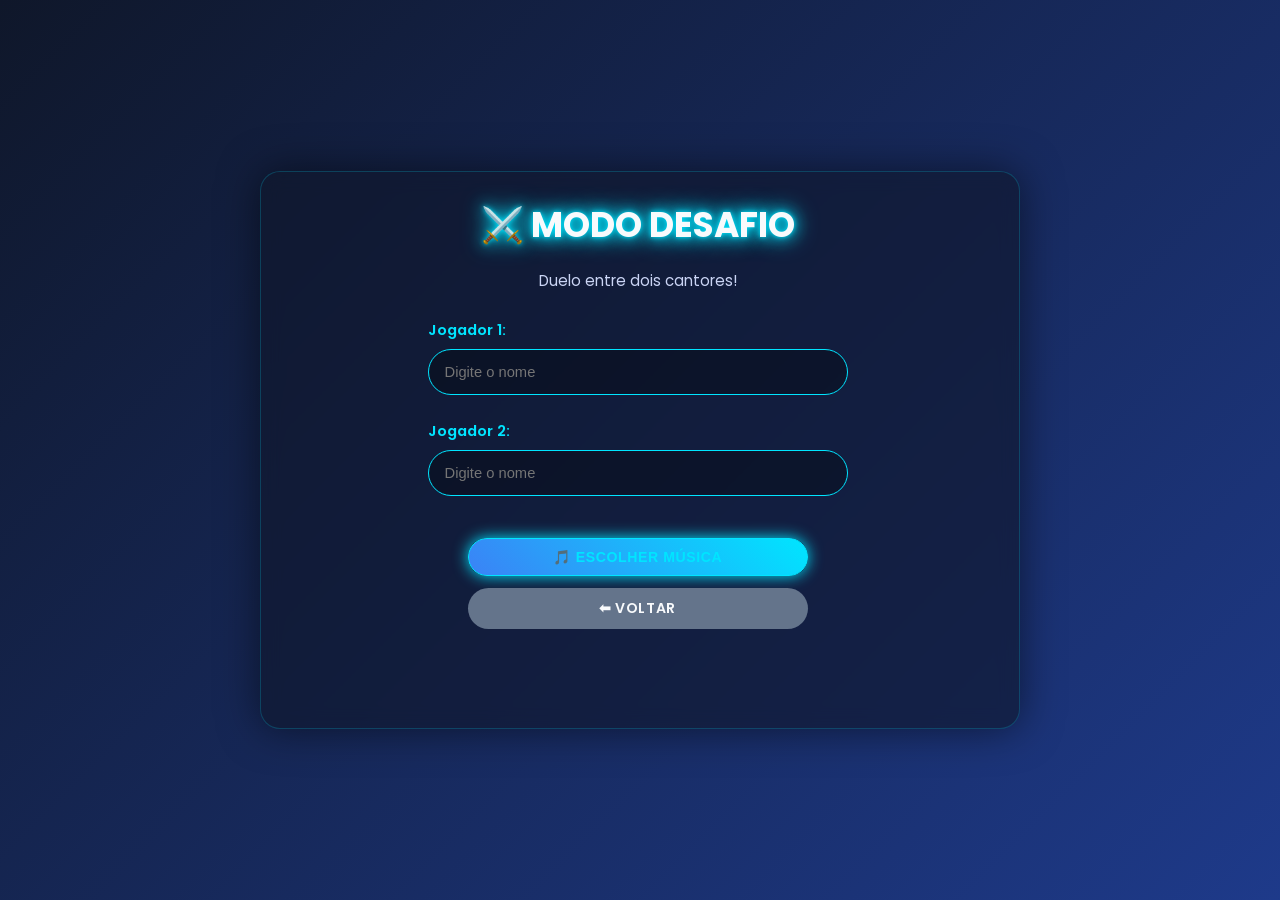
<file: desafio.html>
<!DOCTYPE html>
<html lang="pt-br">
<head>
    <meta charset="UTF-8">
    <title>Modo Desafio</title>

    <!-- Fonte Google -->
    <link href="https://fonts.googleapis.com/css2?family=Poppins:wght@300;600;700&display=swap" rel="stylesheet">

    <link rel="stylesheet" href="css/style.css">
</head>

<body class="page-desafio">

<div class="container">

    <h1>⚔️ MODO DESAFIO</h1>

    <p>Duelo entre dois cantores!</p>

    <!-- JOGADOR 1 -->
    <div class="campo">
        <label>Jogador 1:</label>
        <input type="text" id="jogador1" placeholder="Digite o nome">
    </div>

    <!-- JOGADOR 2 -->
    <div class="campo">
        <label>Jogador 2:</label>
        <input type="text" id="jogador2" placeholder="Digite o nome">
    </div>

    <!-- BOTÕES -->
    <div class="botoes">
        <button class="btn confirm" onclick="irParaMusica()">🎵 Escolher música</button>
        <a href="menu.html" class="btn" style="background: #64748b;">⬅ Voltar</a>
    </div>

</div>

<script src="js/script.js?v=5"></script>

</body>
</html>
</file>
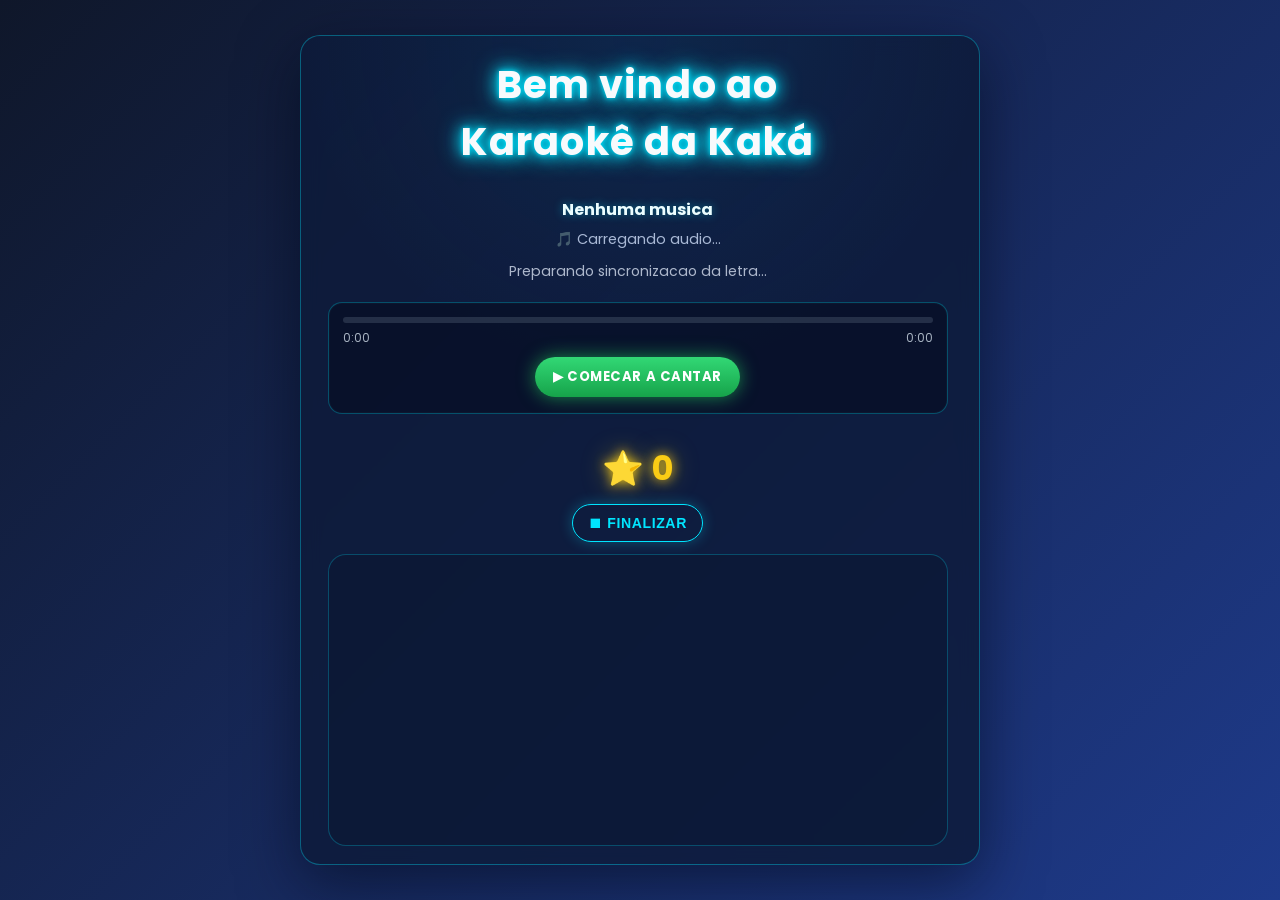
<file: karaoke.html>
﻿﻿﻿﻿﻿﻿<!DOCTYPE html>
<html lang="pt-br">
<head>
    <meta charset="UTF-8">
    <meta name="viewport" content="width=device-width, initial-scale=1.0">
    <title>Karaokê da Kaká</title>
    <link rel="stylesheet" href="css/style.css">
    <link href="https://fonts.googleapis.com/css2?family=Poppins:wght@300;600;700&display=swap" rel="stylesheet">
</head>
<body class="page-karaoke">

<!-- Player YouTube invisivel mas na tela (evita bloqueio do navegador) -->
<div id="youtubePlayer"></div>

<div class="container">
    <div class="karaoke-screen">
        <header class="karaoke-header">
            <h1>Bem vindo ao<br>Karaokê da Kaká</h1>
            <h2 id="nomeMusica" class="karaoke-song-title">Carregando...</h2>
            <p id="nomeUsuario" class="karaoke-user"></p>
            <p id="loadingMusica" class="karaoke-loading">&#127925; Carregando audio...</p>
        </header>

        <div id="statusSincronia" class="status-sincronia" aria-hidden="true">Preparando sincronizacao da letra...</div>

        <div class="audio-player">
            <div class="audio-progress-wrap" id="progressWrap">
                <div class="audio-progress" id="audioProgress"></div>
            </div>
            <div class="audio-time">
                <span id="tempoAtual">0:00</span>
                <span id="tempoDuracao">0:00</span>
            </div>
            <div class="audio-controls">
                <button id="btnPlay" onclick="cantar()" class="audio-btn-play">
                    &#9654; COMECAR A CANTAR
                </button>
                <button onclick="pausarResumir()" id="btnPausar" class="audio-btn-pause" style="display:none;">
                    &#9646;&#9646; Pausar
                </button>
            </div>
        </div>

        <div class="score-wrap">
            <h2 id="pontuacao">&#11088; 0</h2>
        </div>

        <div class="karaoke-actions">
            <button onclick="finalizar()" class="btn btn-finalizar">
                &#9209; Finalizar
            </button>
        </div>

        <div class="karaoke-lyrics-card">
            <div class="letra" id="divLetra"></div>
        </div>
    </div>
</div>

<script src="js/script.js?v=16"></script>
</body>
</html>
</file>
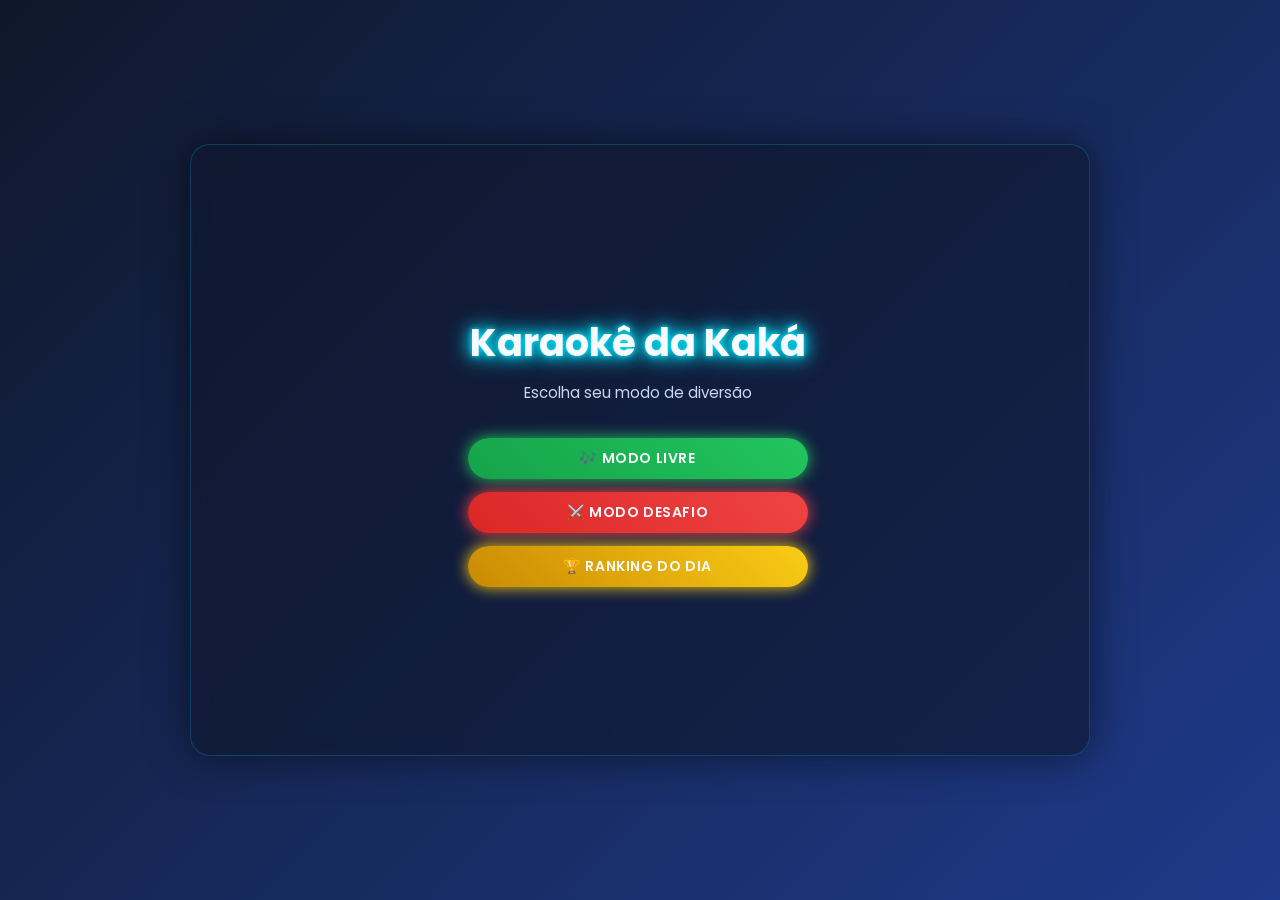
<file: menu.html>
<!DOCTYPE html>
<html lang="pt-br">
<head>
    <meta charset="UTF-8">
    <meta name="viewport" content="width=device-width, initial-scale=1.0">
    <title>Karaokê da Kaká</title>

    <!-- CSS -->
    <link rel="stylesheet" href="css/style.css">

    <!-- Fonte Google -->
    <link href="https://fonts.googleapis.com/css2?family=Poppins:wght@300;600;700&display=swap" rel="stylesheet">
</head>

<body class="page-menu">

    <div class="container">

        <!-- LOGO -->
        <h1>Karaokê da Kaká</h1>
        <p>Escolha seu modo de diversão</p>

        <!-- BOTÕES -->
        <div class="botoes">

            <a href="modo-livre.html" class="btn livre">
                🎶 Modo Livre
            </a>

            <a href="desafio.html" class="btn desafio">
                ⚔️ Modo Desafio
            </a>

            <a href="ranking.html" class="btn ranking">
                🏆 Ranking do Dia
            </a>

        </div>

    </div>

    <script src="js/script.js?v=5"></script>

</body>
</html>
</file>
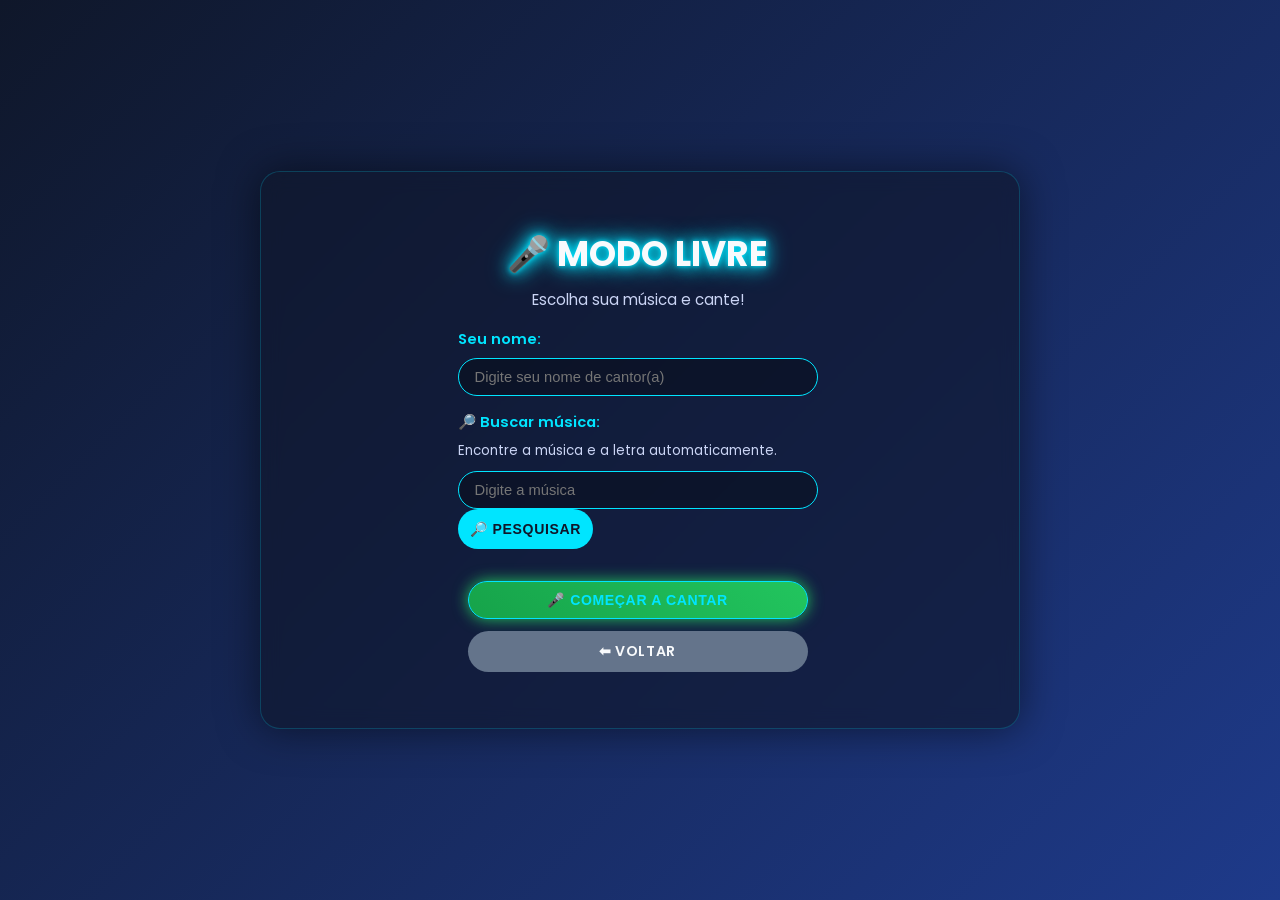
<file: modo-livre.html>
<!doctype html>
<html lang="pt-br">
  <head>
    <meta charset="UTF-8" />
    <meta name="viewport" content="width=device-width, initial-scale=1.0" />
    <title>Modo Livre</title>

    <!-- Fonte Google -->
    <link
      href="https://fonts.googleapis.com/css2?family=Poppins:wght@300;600;700&display=swap"
      rel="stylesheet"
    />

    <link rel="stylesheet" href="css/style.css" />
  </head>

  <body class="page-song-search page-modo-livre">
    <div class="container">
      <h1>🎤 MODO LIVRE</h1>
      <p>Escolha sua música e cante!</p>

      <!-- NOME -->
      <div class="campo">
        <label>Seu nome:</label>
        <input
          type="text"
          id="nome"
          placeholder="Digite seu nome de cantor(a)"
        />
      </div>

      <!-- BUSCA -->
      <div class="campo">
        <label>🔎 Buscar música:</label>
        <small
          style="color: var(--text-muted); margin-bottom: 10px; display: block"
        >
          Encontre a música e a letra automaticamente.
        </small>

        <input type="text" id="buscaMusica" placeholder="Digite a música" />

        <button onclick="buscarMusica()" class="btn">🔎 PESQUISAR</button>
      </div>

      <div id="resultadosBusca"></div>

      <!-- BOTÕES -->
      <div class="botoes">
        <button class="btn livre" onclick="iniciarModoLivre()">
          🎤 Começar a cantar
        </button>
        <a
        href="menu.html"
          class="btn"
          style="background: #64748b"
          >⬅ Voltar</a
        >
      </div>
    </div>

    <script src="js/script.js?v=5"></script>
  </body>
</html>
</file>
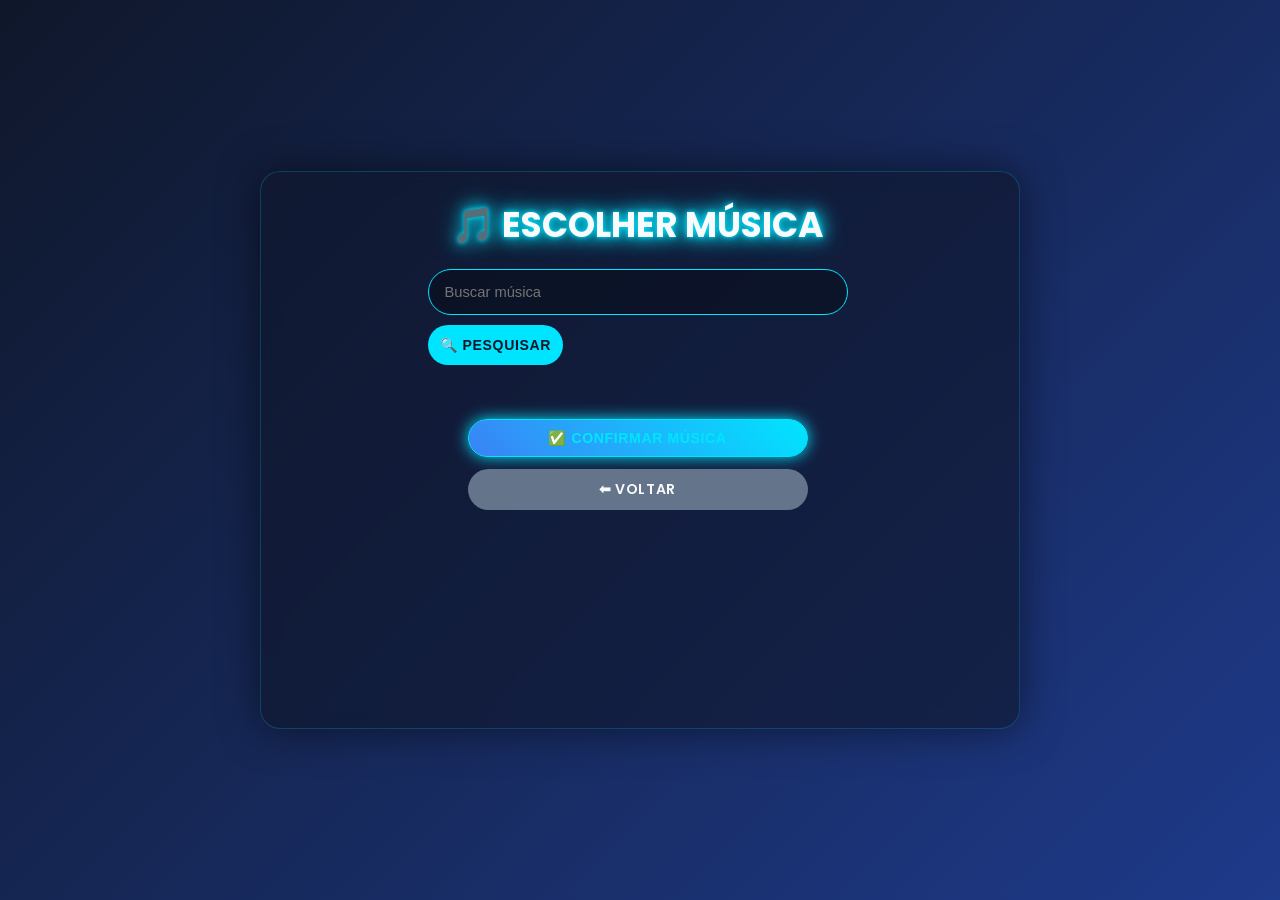
<file: musica-desafio.html>
<!DOCTYPE html>
<html lang="pt-br">
<head>
    <meta charset="UTF-8">
    <title>Escolher M&#250;sica</title>

    <link href="https://fonts.googleapis.com/css2?family=Poppins:wght@300;600;700&display=swap" rel="stylesheet">
    <link rel="stylesheet" href="css/style.css">
</head>

<body class="page-song-search page-musica-desafio">

<div class="container">

    <h1>&#127925; ESCOLHER M&#218;SICA</h1>

    <div class="campo">
        <input type="text" id="buscaMusica" placeholder="Buscar m&#250;sica">
        <button onclick="buscarMusica()" class="btn btn-buscar-musica">&#128269; Pesquisar</button>
    </div>

    <div id="resultadosBusca"></div>

    <div class="botoes area-acoes-busca">
        <button class="btn confirm" onclick="irParaVS()">&#9989; Confirmar m&#250;sica</button>
        <a href="desafio.html" class="btn" style="background: #64748b;">&#11013; Voltar</a>
    </div>

</div>

<script src="js/script.js?v=5"></script>

</body>
</html>
</file>
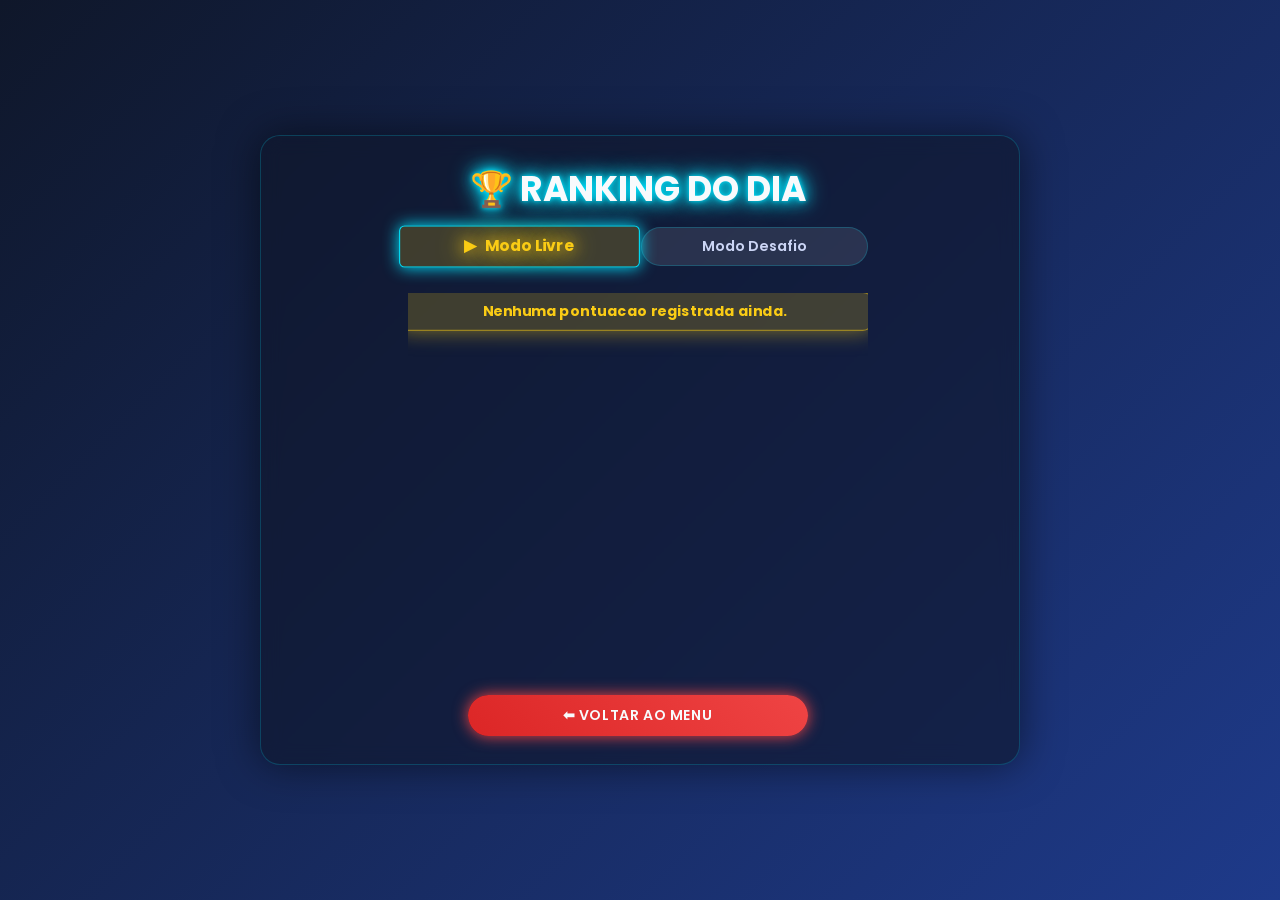
<file: ranking.html>
<!DOCTYPE html>
<html lang="pt-br">
<head>
    <meta charset="UTF-8">
    <meta name="viewport" content="width=device-width, initial-scale=1.0">
    <title>Ranking</title>

    <!-- Fonte Google -->
    <link href="https://fonts.googleapis.com/css2?family=Poppins:wght@300;600;700&display=swap" rel="stylesheet">

    <link rel="stylesheet" href="css/style.css">
</head>

<body class="page-ranking">

    <div class="container">

        <h1>🏆 RANKING DO DIA</h1>

        <div class="tabs-ranking">
            <button id="btnTabLivre" class="btn-tab ativa" onclick="mudarAbaRanking('livre')">Modo Livre</button>
            <button id="btnTabDesafio" class="btn-tab" onclick="mudarAbaRanking('desafio')">Modo Desafio</button>
        </div>

        <ul id="listaRanking"></ul>

        <div class="botoes">
            <a href="menu.html" class="btn desafio">
                ⬅ Voltar ao menu
            </a>
        </div>

    </div>

    <script src="js/script.js?v=5"></script>

</body>
</html>
</file>
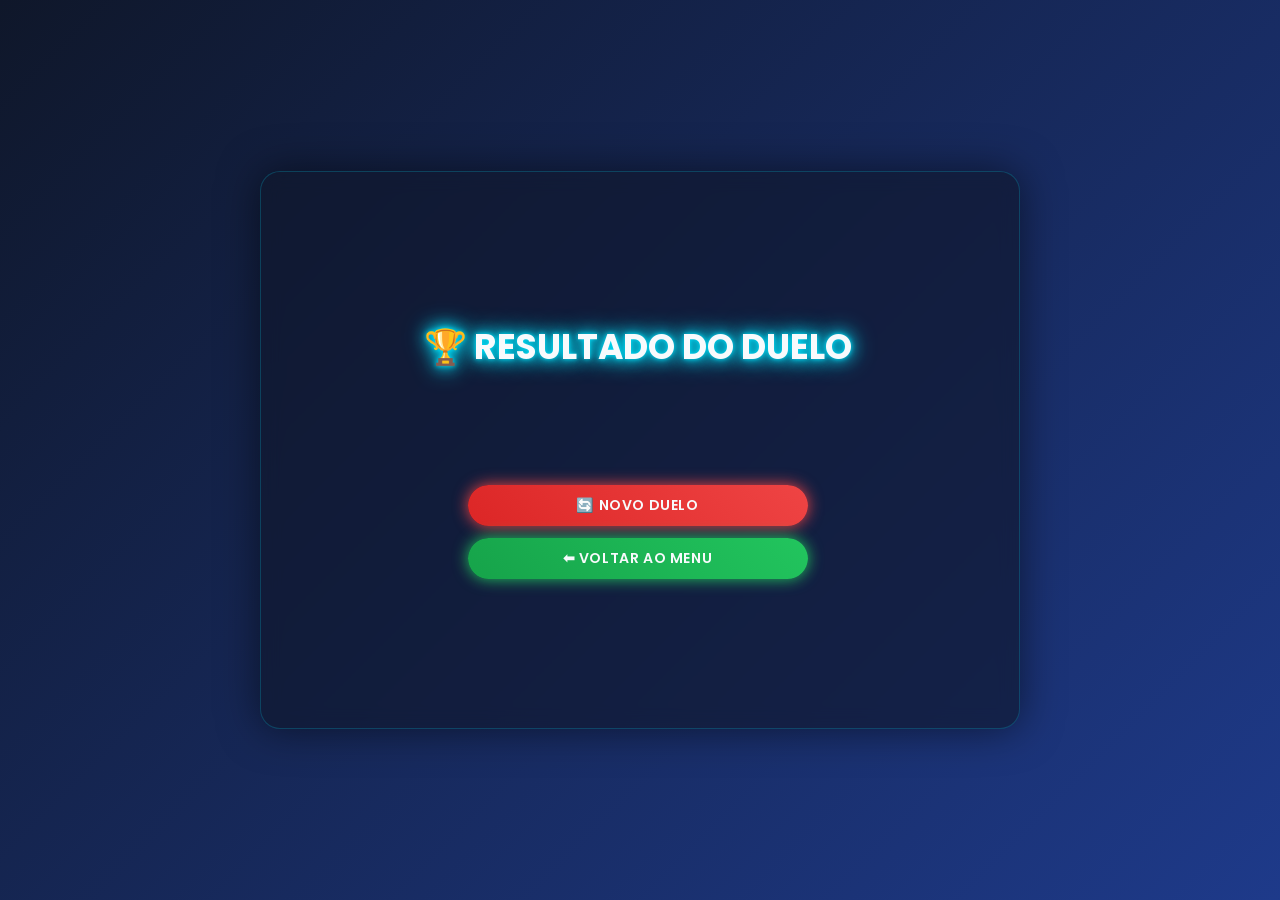
<file: resultado-desafio.html>
<!DOCTYPE html>
<html lang="pt-br">
    
<head>
    <meta charset="UTF-8">
    <title>Resultado do Duelo</title>

    <!-- Fonte Google -->
    <link href="https://fonts.googleapis.com/css2?family=Poppins:wght@300;600;700&display=swap" rel="stylesheet">

    <link rel="stylesheet" href="css/style.css">
</head>

<body class="page-resultado">

<div class="container">

    <h1>🏆 RESULTADO DO DUELO</h1>

    <h2 id="resultadoJ1"></h2>
    <h2 id="resultadoJ2"></h2>

    <h1 id="vencedor" class="vencedor"></h1>

    <div class="botoes">
        <a href="desafio.html" class="btn desafio">🔄 Novo duelo</a>
        <a href="menu.html" class="btn livre">⬅ Voltar ao menu</a>
    </div>

</div>

<script src="js/script.js?v=5"></script>

</body>
</html>
</file>
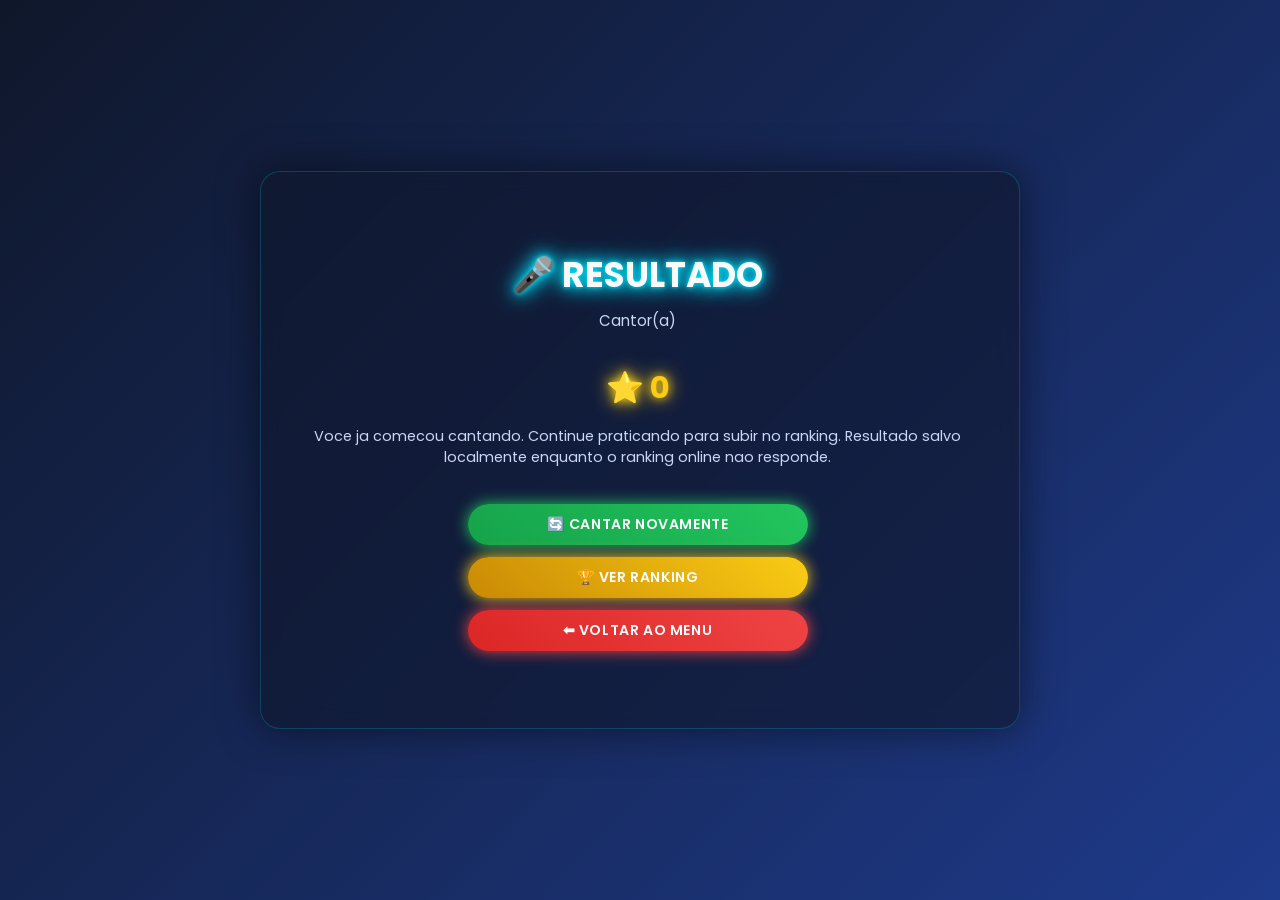
<file: resultado.html>
<!DOCTYPE html>
<html lang="pt-br">
<head>
    <meta charset="UTF-8">
    <meta name="viewport" content="width=device-width, initial-scale=1.0">
    <title>Resultado</title>

    <!-- Fonte Google -->
    <link href="https://fonts.googleapis.com/css2?family=Poppins:wght@300;600;700&display=swap" rel="stylesheet">

    <link rel="stylesheet" href="css/style.css">
</head>

<body class="page-resultado">

    <div class="container">

        <h1>🎤 RESULTADO</h1>

        <p id="nomeFinal"></p>

        <h2 id="pontuacaoFinal">⭐ 0</h2>

        <p id="avaliacao"></p>

        <div class="botoes">

            <a href="modo-livre.html" class="btn livre">
                🔄 Cantar novamente
            </a>

            <a href="ranking.html" class="btn ranking">
                🏆 Ver ranking
            </a>

            <a href="menu.html" class="btn desafio">
                ⬅ Voltar ao menu
            </a>

        </div>

    </div>

    <script src="js/script.js?v=5"></script>

</body>
</html>
</file>
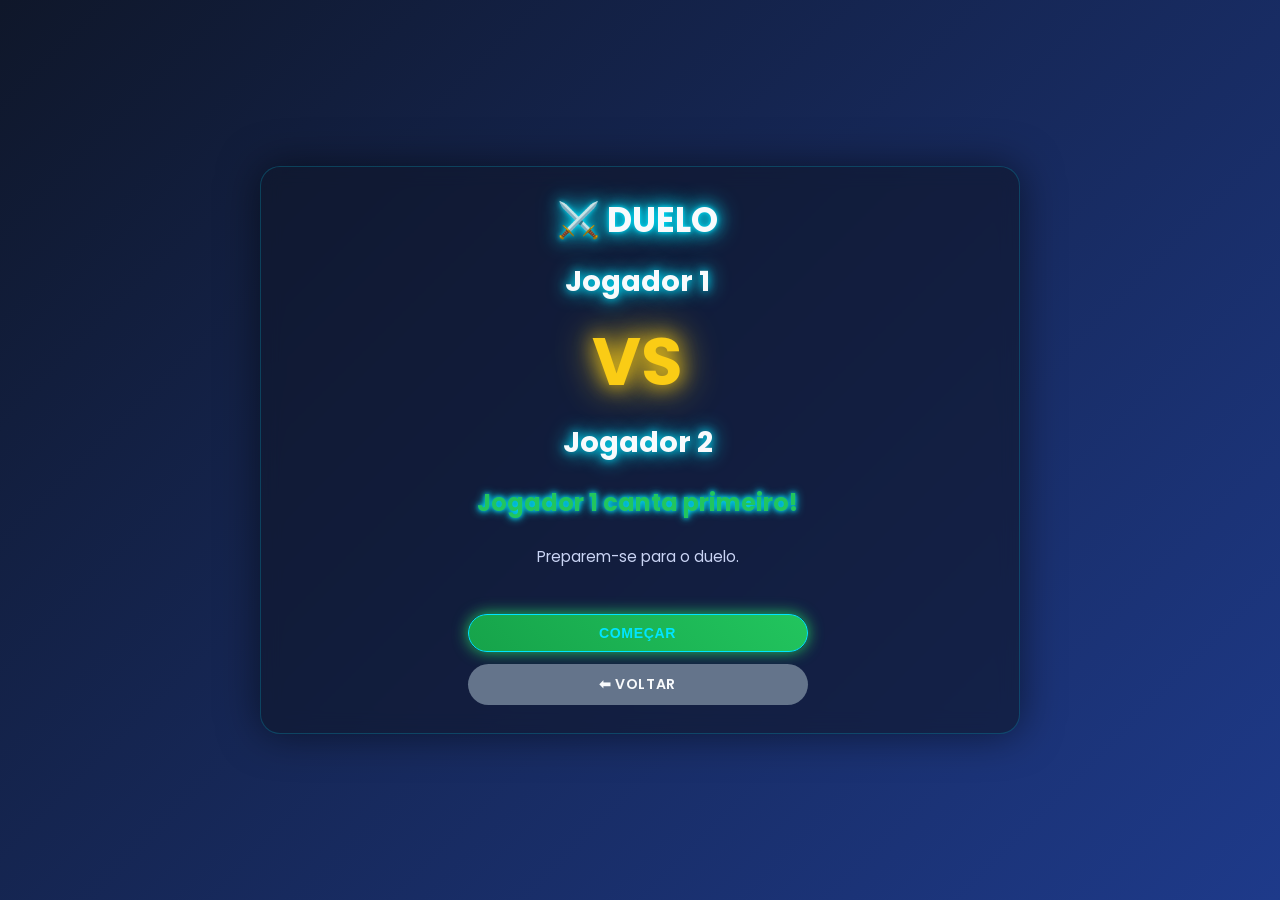
<file: vs.html>
<!DOCTYPE html>
<html lang="pt-br">

<head>
    <meta charset="UTF-8">
    <title>Duelo</title>

    <link href="https://fonts.googleapis.com/css2?family=Poppins:wght@300;600;700&display=swap" rel="stylesheet">
    <link rel="stylesheet" href="css/style.css">
</head>

<body class="page-vs">

<div class="container">

    <h1>&#9876;&#65039; DUELO</h1>

    <h2 id="j1"></h2>
    <h2 class="vs">VS</h2>
    <h2 id="j2"></h2>

    <div class="botoes area-acoes-busca">
        <button class="btn livre" onclick="iniciarDuelo()">&#127908; Começar</button>
        <a href="musica-desafio.html" class="btn" style="background: #64748b;">&#11013; Voltar</a>
    </div>

</div>

<script src="js/script.js?v=5"></script>

</body>
</html>
</file>
<file: css/style.css>
/* FONT & RESET */
@import url('https://fonts.googleapis.com/css2?family=Poppins:wght@300;600;700&display=swap');

* {
    margin: 0;
    padding: 0;
    box-sizing: border-box;
}

html {
    overflow: hidden;
}

:root {
    --neon-blue: #00e5ff;
    --neon-green: #22c55e;
    --neon-yellow: #facc15;
    --neon-red: #ef4444;
    --dark-bg-1: #0f172a;
    --dark-bg-2: #1e3a8a;
    --text-light: #f8fafc;
    --text-muted: #cbd5f5;
}

/* CORPO */
body {
    font-family: 'Poppins', sans-serif;
    background: linear-gradient(135deg, var(--dark-bg-1), var(--dark-bg-2));
    min-height: 100vh;
    display: flex;
    justify-content: center;
    align-items: center;
    color: white;
    overflow: hidden;
    /* Evita scrollbars de glows */
}

/* CONTAINER - Glassmorphism */
.container {
    background: rgba(15, 23, 42, 0.6);
    backdrop-filter: blur(10px);
    -webkit-backdrop-filter: blur(10px);
    border: 1px solid rgba(0, 229, 255, 0.2);
    box-shadow: 0 0 40px rgba(0, 0, 0, 0.5);
    padding: 32px;
    border-radius: 20px;
    text-align: center;
    width: min(84vw, 920px);
    min-height: 72vh;
    max-height: 88vh;
    overflow-y: auto;
    scrollbar-gutter: stable;
    position: relative;
    display: flex;
    flex-direction: column;
    align-items: center;
    justify-content: center;
}

/* Esconde o player do YouTube desde o momento zero para evitar tremedeira na tela */
#youtubePlayer {
    position: absolute;
    top: -9999px;
    left: -9999px;
}

/* Custom Scrollbar */
.container::-webkit-scrollbar {
    width: 5px;
}

.container::-webkit-scrollbar-track {
    background: transparent;
}

.container::-webkit-scrollbar-thumb {
    background: var(--neon-blue);
    border-radius: 10px;
}

/* TÍTULOS NEON */
h1 {
    margin-bottom: 10px;
    font-weight: 700;
    font-size: clamp(2rem, 3vw, 2.8rem);
    color: var(--text-light);
    text-shadow: 0 0 5px var(--neon-blue), 0 0 15px var(--neon-blue), 0 0 25px var(--neon-blue);
}

h2 {
    margin: 15px 0;
    color: var(--text-light);
    text-shadow: 0 0 5px var(--neon-blue), 0 0 10px var(--neon-blue);
}

/* SUBTEXTO */
p {
    color: var(--text-muted);
    margin-bottom: 20px;
    font-size: 0.98rem;
}

/* BOTÕES PRINCIPAIS */
.botoes {
    display: flex;
    flex-direction: column;
    gap: 13px;
    margin-top: 16px;
    width: 100%;
    max-width: 360px;
}

.btn {
    text-decoration: none;
    padding: 11px 18px;
    border-radius: 50px;
    font-weight: 600;
    transition: all 0.3s ease;
    display: block;
    border: none;
    color: var(--text-light);
    text-transform: uppercase;
    letter-spacing: 0.6px;
    font-size: 0.92rem;
}

.btn.livre {
    background: linear-gradient(45deg, #16a34a, var(--neon-green));
    box-shadow: 0 0 15px var(--neon-green);
}

.btn.desafio {
    background: linear-gradient(45deg, #dc2626, var(--neon-red));
    box-shadow: 0 0 15px var(--neon-red);
}

.btn.ranking {
    background: linear-gradient(45deg, #ca8a04, var(--neon-yellow));
    box-shadow: 0 0 15px var(--neon-yellow);
}

.btn.confirm {
    background: linear-gradient(45deg, #3b82f6, var(--neon-blue));
    box-shadow: 0 0 15px var(--neon-blue);
}

.btn:hover {
    transform: scale(1.05) translateY(-2px);
    box-shadow: 0 0 25px var(--glow-color, #fff);
    /* Fallback color */
}

.btn.livre:hover {
    --glow-color: var(--neon-green);
}

.btn.desafio:hover {
    --glow-color: var(--neon-red);
}

.btn.ranking:hover {
    --glow-color: var(--neon-yellow);
}

.btn.confirm:hover {
    --glow-color: var(--neon-blue);
}

/* CAMPOS DE INPUT */
.campo {
    margin-bottom: 20px;
    display: flex;
    flex-direction: column;
    align-items: flex-start;
    text-align: left;
    width: 100%;
    max-width: 400px;
}

.campo label {
    margin-bottom: 8px;
    font-weight: 600;
    color: var(--neon-blue);
}

.campo input {
    padding: 12px 20px;
    border-radius: 50px;
    border: 1px solid var(--neon-blue);
    background: rgba(0, 0, 0, 0.3);
    width: 100%;
    color: var(--text-light);
    font-size: 1rem;
}

.campo input:focus {
    outline: none;
    box-shadow: 0 0 10px var(--neon-blue);
}

/* BUSCA */
button.btn {
    padding: 10px 15px;
    border: 1px solid var(--neon-blue);
    border-radius: 50px;
    cursor: pointer;
    background: transparent;
    color: var(--neon-blue);
    transition: 0.3s;
}

button.btn:hover {
    background: var(--neon-blue);
    color: var(--dark-bg-1);
    box-shadow: 0 0 15px var(--neon-blue);
}

/* TELA KARAOKÊ */
#pontuacao {
    font-size: 2.2rem;
    font-weight: 700;
    color: var(--neon-yellow);
    text-shadow: 0 0 10px var(--neon-yellow), 0 0 25px var(--neon-yellow), 0 0 40px var(--neon-yellow);
    transition: transform 0.1s ease-in-out;
}

.letra {
    margin: 20px 0;
    line-height: 1.6;
    margin-top: 10px;
    border-radius: 15px;
    font-size: 1.1rem;
}

.letra::-webkit-scrollbar {
    display: none;
}

/* Esconde scrollbar da letra */

.letra p {
    padding: 5px;
    border-radius: 5px;
    margin-bottom: 5px;
}

.letra p {
    transition: all 0.3s ease;
}

.ativa {
    font-weight: 700 !important;
    color: var(--neon-yellow) !important;
    text-shadow: 0 0 15px var(--neon-yellow), 0 0 25px var(--neon-yellow) !important;
    background: rgba(250, 204, 21, 0.2) !important;
    padding: 8px 10px !important;
    border-radius: 5px !important;
    transform: scale(1.08);
    display: block !important;
}

.ativa::before {
    content: "▶ ";
    margin-right: 5px;
    font-size: 0.9rem;
}

/* Sincronização por palavra */
.letra p span {
    color: var(--text-muted);
    transition: color 0.1s ease, text-shadow 0.1s ease;
}

.letra p span.cantada {
    color: var(--neon-blue);
    text-shadow: 0 0 12px var(--neon-blue);
}

.controles {
    display: flex;
    justify-content: center;
    gap: 20px;
    margin-top: 20px;
}

.controles button {
    padding: 12px 25px;
    border-radius: 50px;
    border: none;
    font-weight: bold;
    cursor: pointer;
    transition: 0.3s;
    text-transform: uppercase;
    font-size: 1rem;
    display: flex;
    align-items: center;
    justify-content: center;
    gap: 8px;
}

.controles button:nth-child(2) {
    /* Cantar */
    background: linear-gradient(45deg, #00b8d4, var(--neon-blue));
    color: var(--dark-bg-1);
    box-shadow: 0 0 20px var(--neon-blue);
}

.controles button:nth-child(3) {
    /* Finalizar */
    background: linear-gradient(45deg, #16a34a, var(--neon-green));
    color: #fff;
    box-shadow: 0 0 20px var(--neon-green);
}

.controles button:hover {
    transform: scale(1.05);
}

/* PLAYER INTERFACE */
.player-interface {
    margin: 15px 0;
}

.progress-bar-container {
    display: flex;
    align-items: center;
    gap: 10px;
    width: 100%;
    color: var(--text-muted);
    font-size: 0.9rem;
}

.progress-bar {
    flex-grow: 1;
    height: 8px;
    background: rgba(0, 0, 0, 0.4);
    border-radius: 10px;
    overflow: hidden;
    cursor: pointer;
}

.progress {
    width: 0%;
    height: 100%;
    background: var(--neon-blue);
    border-radius: 10px;
    transition: width 0.2s linear;
    box-shadow: 0 0 10px var(--neon-blue);
}

#playPauseBtn {
    background: transparent;
    border: 2px solid var(--neon-blue) !important;
    color: var(--neon-blue);
    width: 50px;
    height: 50px;
    padding: 0 !important;
    font-size: 1.5rem;
}

#playPauseBtn:hover {
    background: var(--neon-blue);
    color: var(--dark-bg-1);
    box-shadow: 0 0 15px var(--neon-blue);
}

#playPauseBtn svg {
    margin: 0;
}

/* RANKING */
#listaRanking {
    list-style: none;
    margin-top: 20px;
    padding: 0;
    width: 100%;
    max-width: 400px;
}

#listaRanking li {
    background: rgba(0, 229, 255, 0.1);
    border: 1px solid rgba(0, 229, 255, 0.2);
    padding: 15px;
    border-radius: 10px;
    margin-bottom: 10px;
    font-size: 1.1rem;
    transition: 0.3s;
}

#listaRanking li:hover {
    transform: scale(1.02);
    background: rgba(0, 229, 255, 0.2);
}

#listaRanking li:first-child {
    background: rgba(250, 204, 21, 0.2);
    border-color: rgba(250, 204, 21, 0.5);
    color: var(--neon-yellow);
    font-weight: bold;
    transform: scale(1.05);
    box-shadow: 0 0 20px rgba(250, 204, 21, 0.5);
}

/* TABS RANKING */
.tabs-ranking {
    display: flex;
    justify-content: center;
    gap: 10px;
    margin-bottom: 5px;
    width: 100%;
    max-width: 460px;
}

.btn-tab {
    flex: 1;
    background: rgba(255, 255, 255, 0.1);
    border: 1px solid rgba(0, 229, 255, 0.2);
    color: var(--text-muted);
    padding: 8px 12px;
    border-radius: 50px;
    cursor: pointer;
    font-size: 0.9rem;
    font-family: 'Poppins', sans-serif;
    font-weight: 600;
    transition: all 0.3s ease;
}

.btn-tab.ativa {
    background: var(--neon-blue);
    color: var(--dark-bg-1);
    box-shadow: 0 0 15px var(--neon-blue);
    border-color: var(--neon-blue);
}

/* VS (duelo) */
.vs {
    font-size: 6rem;
    font-weight: 700;
    margin: 10px 0;
    color: var(--neon-yellow);
    text-shadow: 0 0 20px var(--neon-yellow), 0 0 40px var(--neon-yellow);
}

#j1,
#j2 {
    font-size: 2rem;
    text-shadow: 0 0 10px var(--neon-blue), 0 0 20px var(--neon-blue);
}

/* TELA RESULTADO */
.vencedor {
    font-size: 2.2rem;
    font-weight: 700;
    color: var(--neon-green);
    margin-top: 20px;
    text-shadow: 0 0 15px var(--neon-green), 0 0 25px var(--neon-green);
    animation: pulse 2s infinite;
}

@keyframes pulse {
    0% {
        transform: scale(1);
    }

    50% {
        transform: scale(1.05);
    }

    100% {
        transform: scale(1);
    }
}

#pontuacaoFinal {
    color: var(--neon-yellow);
    text-shadow: 0 0 10px var(--neon-yellow), 0 0 20px var(--neon-yellow);
}

/* BUSCA DE MÚSICA */
#resultadosBusca {
    width: 100%;
    max-width: 500px;
}

#resultadosBusca div {
    background: rgba(255, 255, 255, 0.1) !important;
    transition: 0.3s;
}

#resultadosBusca div:hover {
    background: rgba(0, 229, 255, 0.2) !important;
    border-left: 3px solid var(--neon-blue);
}

/* Estilo para o botão de pesquisa que está inline */
button[onclick="buscarMusica()"] {
    background: var(--neon-blue) !important;
    color: var(--dark-bg-1);
    border: none !important;
    padding: 12px !important;
    border-radius: 50px !important;
    font-weight: 600;
}

/* ================= TELA INICIAL ================= */

.inicio {
    animation: fadeIn 1.5s ease;
}

/* LOGO ANIMADA */
.logo {
    font-size: clamp(2.2rem, 4vw, 3rem);
    animation: glow 2s infinite alternate;
}

/* FRASE */
.frase {
    font-size: 1.05rem;
    margin-top: 10px;
    color: var(--text-muted);
    animation: slideUp 1s ease;
}

/* DESCRIÇÃO */
.descricao {
    margin-top: 10px;
    font-size: 0.92rem;
    color: var(--text-muted);
    animation: slideUp 1.5s ease;
}

/* BOTÃO PRINCIPAL */
.btn.iniciar {
    background: linear-gradient(45deg, #00e5ff, #3b82f6);
    box-shadow: 0 0 20px var(--neon-blue);
    font-size: 1rem;
}

/* ANIMAÇÕES */
@keyframes glow {
    from {
        text-shadow: 0 0 10px var(--neon-blue), 0 0 20px var(--neon-blue);
    }

    to {
        text-shadow: 0 0 20px var(--neon-blue), 0 0 40px var(--neon-blue);
    }
}

@keyframes fadeIn {
    from {
        opacity: 0;
        transform: scale(0.95);
    }

    to {
        opacity: 1;
        transform: scale(1);
    }
}

@keyframes slideUp {
    from {
        opacity: 0;
        transform: translateY(20px);
    }

    to {
        opacity: 1;
        transform: translateY(0);
    }
}

/* ================= TELA INICIAL APP ================= */

/* FUNDO COM PARTÍCULAS */
.particles {
    position: fixed;
    width: 100%;
    height: 100%;
    background: transparent;
    overflow: hidden;
    z-index: 0;
}

.particles::before,
.particles::after {
    content: "";
    position: absolute;
    width: 200%;
    height: 200%;
    background-image: radial-gradient(var(--neon-blue) 1px, transparent 1px);
    background-size: 50px 50px;
    animation: moveParticles 20s linear infinite;
    opacity: 0.2;
}

.particles::after {
    animation-duration: 40s;
    opacity: 0.1;
}

/* CONTAINER ACIMA DAS PARTÍCULAS */
.inicio {
    position: relative;
    z-index: 1;
    animation: fadeZoom 1.5s ease;
}

/* LOGO */
.logo {
    font-size: clamp(2.2rem, 4vw, 3rem);
    animation: glow 2s infinite alternate;
}

/* FRASE */
.frase {
    font-size: 1.05rem;
    margin-top: 10px;
    color: var(--text-muted);
    animation: slideUp 1s ease;
}

/* DESCRIÇÃO */
.descricao {
    margin-top: 10px;
    font-size: 0.92rem;
    color: var(--text-muted);
    animation: slideUp 1.5s ease;
}

/* BOTÃO */
.btn.iniciar {
    background: linear-gradient(45deg, #00e5ff, #3b82f6);
    box-shadow: 0 0 25px var(--neon-blue);
    font-size: 1rem;
    animation: pulseBtn 2s infinite;
}

/* ANIMAÇÕES */
@keyframes glow {
    from {
        text-shadow: 0 0 10px var(--neon-blue), 0 0 20px var(--neon-blue);
    }

    to {
        text-shadow: 0 0 25px var(--neon-blue), 0 0 50px var(--neon-blue);
    }
}

@keyframes fadeZoom {
    from {
        opacity: 0;
        transform: scale(0.9);
    }

    to {
        opacity: 1;
        transform: scale(1);
    }
}

@keyframes slideUp {
    from {
        opacity: 0;
        transform: translateY(30px);
    }

    to {
        opacity: 1;
        transform: translateY(0);
    }
}

@keyframes pulseBtn {
    0% {
        transform: scale(1);
    }

    50% {
        transform: scale(1.05);
    }

    100% {
        transform: scale(1);
    }
}

@keyframes moveParticles {
    from {
        transform: translate(0, 0);
    }

    to {
        transform: translate(-50px, -50px);
    }
}

/* ============================================================
   MINI PLAYER DE AUDIO
   ============================================================ */
.audio-player {
    background: rgba(0, 0, 0, 0.35);
    border: 1px solid rgba(0, 229, 255, 0.25);
    border-radius: 15px;
    padding: 15px 20px;
    margin: 10px 0 15px;
    width: 100%;
    max-width: 600px;
}

.audio-progress-wrap {
    width: 100%;
    height: 8px;
    background: rgba(255, 255, 255, 0.1);
    border-radius: 10px;
    overflow: hidden;
    cursor: pointer;
    margin-bottom: 6px;
}

.audio-progress {
    height: 100%;
    width: 0%;
    background: var(--neon-blue);
    border-radius: 10px;
    box-shadow: 0 0 8px var(--neon-blue);
    transition: width 0.5s linear;
}

.audio-time {
    display: flex;
    justify-content: space-between;
    font-size: 0.8rem;
    color: var(--text-muted);
    margin-bottom: 12px;
}

.audio-controls {
    display: flex;
    gap: 10px;
    justify-content: center;
    flex-wrap: wrap;
}

.audio-btn-play {
    background: linear-gradient(45deg, #16a34a, var(--neon-green));
    box-shadow: 0 0 20px var(--neon-green);
    color: white;
    border: none;
    border-radius: 50px;
    padding: 10px 20px;
    font-size: 0.9rem;
    font-weight: 700;
    cursor: pointer;
    font-family: "Poppins", sans-serif;
    text-transform: uppercase;
    letter-spacing: 1px;
    transition: transform 0.2s;
}

.audio-btn-play:hover {
    transform: scale(1.05);
}

.audio-btn-pause {
    background: linear-gradient(45deg, #1d4ed8, #3b82f6);
    box-shadow: 0 0 15px var(--neon-blue);
    color: white;
    border: none;
    border-radius: 50px;
    padding: 10px 20px;
    font-size: 0.9rem;
    font-weight: 700;
    cursor: pointer;
    font-family: "Poppins", sans-serif;
    text-transform: uppercase;
    letter-spacing: 1px;
    transition: transform 0.2s;
}

.audio-btn-pause:hover {
    transform: scale(1.05);
}

/* Karaoke sync refinado */
.letra {
    max-height: 50vh;
    min-height: 40vh;
    width: 100%;
    max-width: 700px;
    padding: 40px 15px 50px;
    background: radial-gradient(circle at top, rgba(0, 229, 255, 0.08), transparent 45%), rgba(0, 0, 0, 0.32);
    border-radius: 18px;
    border: 1px solid rgba(0, 229, 255, 0.22);
    scroll-behavior: smooth;
    overflow-anchor: none;
}

.letra-sync-painel {
    display: flex;
    align-items: center;
    justify-content: center;
    overflow: hidden;
}

.letra-sync-painel .sync-stack {
    width: 100%;
    min-height: 100%;
    display: flex;
    flex-direction: column;
    justify-content: center;
    gap: 18px;
}

.letra-sync-painel .sync-linha {
    text-align: center;
    line-height: 1.55;
    word-break: break-word;
}

.letra-sync-painel .sync-linha-anterior {
    min-height: 3.1em;
    color: rgba(255, 255, 255, 0.24);
    font-size: 0.9rem;
}

.letra-sync-painel .sync-linha-atual {
    --active-progress: 0%;
    position: relative;
    min-height: 3.2em;
    padding: 14px 14px 16px;
    border-radius: 18px;
    background:
        linear-gradient(90deg, rgba(0, 229, 255, 0.16), rgba(250, 204, 21, 0.08)),
        rgba(255, 255, 255, 0.02);
    box-shadow: inset 0 0 0 1px rgba(0, 229, 255, 0.12), 0 0 24px rgba(0, 229, 255, 0.1);
    font-size: 1.4rem;
    font-weight: 700;
}

.letra-sync-painel .sync-linha-atual .texto-fill {
    background: linear-gradient(90deg,
            #facc15 0%,
            #facc15 var(--active-progress),
            rgba(255, 255, 255, 0.3) var(--active-progress),
            rgba(255, 255, 255, 0.3) 100%);
    -webkit-background-clip: text;
    -webkit-text-fill-color: transparent;
    background-clip: text;
    color: transparent;
    filter: drop-shadow(0 0 10px rgba(250, 204, 21, 0.4));
}

.letra-sync-painel .sync-linha-atual .palavra-sync {
    display: inline;
    white-space: pre-wrap;
    color: rgba(255, 255, 255, 0.34);
    transition: color 0.12s linear, text-shadow 0.12s linear;
}

.letra-sync-painel .sync-linha-atual .palavra-sync.palavra-ativa {
    color: #facc15;
    text-shadow: 0 0 10px rgba(250, 204, 21, 0.45);
}

.letra-sync-painel .sync-linha-atual .palavra-sync.palavra-passada {
    color: rgba(111, 240, 255, 0.96);
    text-shadow: 0 0 10px rgba(0, 229, 255, 0.3);
}

.letra-sync-painel .sync-linha-proxima {
    min-height: 3.1em;
    color: rgba(111, 240, 255, 0.92);
    font-size: 1.1rem;
}

.letra-sync-painel .sync-linha-guia {
    color: rgba(255, 255, 255, 0.44);
    font-size: 0.95rem;
    text-transform: uppercase;
    letter-spacing: 0.08em;
}

.letra-sync-painel .sync-stack.preparando .sync-linha-proxima {
    padding: 18px;
    border-radius: 18px;
    background: linear-gradient(90deg, rgba(0, 229, 255, 0.12), rgba(0, 229, 255, 0.04));
    box-shadow: inset 0 0 0 1px rgba(0, 229, 255, 0.1);
}

.letra p {
    color: rgba(255, 255, 255, 0.7);
}

.status-sincronia {
    display: none;
}

.status-sincronia {
    display: none;
    margin: 8px 0 14px;
    padding: 10px 14px;
    border-radius: 12px;
    background: rgba(0, 0, 0, 0.26);
    border: 1px solid rgba(0, 229, 255, 0.16);
    color: var(--text-muted);
    font-size: 0.92rem;
    line-height: 1.5;
}

.painel-sync {
    display: none;
    justify-content: center;
    align-items: center;
    gap: 10px;
    margin-bottom: 12px;
    color: var(--text-muted);
    font-size: 0.82rem;
    flex-wrap: wrap;
}

.painel-sync-btn {
    background: transparent;
    border: 1px solid rgba(255, 255, 255, 0.5);
    color: var(--text-light);
    border-radius: 8px;
    padding: 3px 8px;
    cursor: pointer;
    font-size: 0.8rem;
}

.btn-buscar-musica {
    margin-top: 10px;
    background: #3b82f6;
    padding: 10px 14px;
}

.area-acoes-busca {
    margin-top: 18px;
}

.resultado-aviso {
    color: #facc15;
    margin-top: 10px;
    margin-bottom: 10px;
    font-size: 0.88rem;
}

#resultadosBusca .resultado-item {
    background: rgba(255, 255, 255, 0.08);
    border: 1px solid rgba(0, 229, 255, 0.12);
    border-radius: 12px;
    margin-top: 10px;
    padding: 10px 12px;
    cursor: pointer;
    font-size: 0.88rem;
    line-height: 1.4;
}

#resultadosBusca .resultado-item strong {
    font-weight: 600;
}

#resultadosBusca .resultado-item.selecionado {
    border-left: 4px solid var(--neon-green);
    background: rgba(34, 197, 94, 0.2);
}

.resultado-ok {
    color: var(--neon-green);
    float: right;
    font-size: 0.92rem;
    font-weight: 700;
}

.karaoke-song-title {
    font-size: 0.95rem;
    margin-bottom: 4px;
    line-height: 1.35;
}

.karaoke-user,
.karaoke-loading {
    font-size: 0.9rem;
    margin-bottom: 10px;
}

.btn-finalizar {
    background: linear-gradient(45deg, #dc2626, #ef4444);
    box-shadow: 0 0 15px #ef4444;
    margin-bottom: 14px;
}

.page-song-search .container,
.page-desafio .container,
.page-vs .container,
.page-ranking .container,
.page-resultado .container {
    width: min(80vw, 760px);
    min-height: 62vh;
    padding: 28px 26px;
}

.page-song-search h1,
.page-desafio h1,
.page-vs h1,
.page-ranking h1,
.page-resultado h1 {
    font-size: clamp(1.7rem, 2.7vw, 2.3rem);
    margin-bottom: 8px;
}

.page-song-search p,
.page-desafio p,
.page-vs p,
.page-ranking p,
.page-resultado p {
    font-size: 0.9rem;
}

.page-song-search .campo,
.page-desafio .campo {
    max-width: 360px;
    margin-bottom: 16px;
}

.page-song-search .campo label,
.page-desafio .campo label {
    font-size: 0.92rem;
}

.page-song-search .campo input,
.page-desafio .campo input {
    padding: 10px 16px;
    font-size: 0.92rem;
}

.page-song-search .botoes,
.page-desafio .botoes,
.page-vs .botoes,
.page-ranking .botoes,
.page-resultado .botoes {
    max-width: 340px;
    gap: 12px;
}

.page-song-search .btn,
.page-desafio .btn,
.page-vs .btn,
.page-ranking .btn,
.page-resultado .btn {
    font-size: 0.88rem;
    padding: 10px 14px;
}

.page-karaoke .container {
    width: min(92vw, 760px);
    min-height: 88vh;
    max-height: 94vh;
    padding: 22px 18px;
    justify-content: flex-start;
    border-color: rgba(0, 229, 255, 0.34);
    background:
        radial-gradient(circle at top, rgba(15, 118, 184, 0.12), transparent 38%),
        rgba(14, 27, 58, 0.84);
    box-shadow: 0 18px 60px rgba(2, 8, 23, 0.55);
}

.page-karaoke h1 {
    font-size: clamp(2rem, 3vw, 2.5rem);
    margin-bottom: 10px;
}

.page-karaoke #pontuacao {
    font-size: 2.1rem;
    margin: 0;
    color: var(--neon-yellow);
    text-shadow: 0 0 12px var(--neon-yellow), 0 0 28px rgba(250, 204, 21, 0.4);
}

.page-karaoke .audio-player {
    width: 100%;
    max-width: 620px;
    padding: 14px 14px 16px;
    margin: 6px 0 18px;
    border-radius: 14px;
    background: rgba(8, 16, 39, 0.78);
    border: 1px solid rgba(0, 229, 255, 0.3);
    box-shadow: inset 0 0 0 1px rgba(255, 255, 255, 0.02);
}

.page-karaoke .audio-time {
    font-size: 0.72rem;
    color: rgba(233, 245, 255, 0.72);
    margin-bottom: 10px;
}

.page-karaoke .audio-btn-play,
.page-karaoke .audio-btn-pause {
    min-width: 184px;
    padding: 10px 18px;
    font-size: 0.82rem;
    letter-spacing: 0.04em;
}

.page-karaoke .letra {
    max-width: 100%;
    max-height: none;
    min-height: 300px;
    margin: 0;
    padding: 36px 12px 24px;
    font-size: 0.92rem;
    overflow-y: auto;
    overflow-x: hidden;
    border-radius: 18px;
    background: transparent;
    border: none;
    box-shadow: none;
}

.page-karaoke .letra p {
    margin-bottom: 10px;
    padding: 2px 0;
    font-size: 0.92rem;
    line-height: 1.55;
    word-break: break-word;
}

.page-karaoke .letra-sync-painel .sync-stack {
    gap: 12px;
}

.page-karaoke .letra-sync-painel .sync-linha {
    line-height: 1.4;
}

.page-karaoke .letra-sync-painel .sync-linha-anterior {
    min-height: 2.6em;
    font-size: 0.78rem;
}

.page-karaoke .letra-sync-painel .sync-linha-atual {
    min-height: 2.8em;
    padding: 10px 10px 12px;
    font-size: 1.02rem;
    border-radius: 14px;
}

.page-karaoke .letra-sync-painel .sync-linha-proxima {
    min-height: 2.5em;
    font-size: 0.86rem;
}

.page-karaoke .letra-sync-painel .sync-linha-guia {
    font-size: 0.76rem;
}

.karaoke-screen {
    width: 100%;
    display: flex;
    flex-direction: column;
    align-items: center;
    gap: 10px;
}

.karaoke-header {
    width: 100%;
    display: flex;
    flex-direction: column;
    align-items: center;
    gap: 4px;
}

.karaoke-header h1 {
    letter-spacing: 0.03em;
}

.karaoke-song-title {
    width: 100%;
    max-width: 620px;
    font-size: 1rem;
    line-height: 1.35;
    margin-bottom: 0;
    color: #ecfeff;
    text-shadow: 0 0 10px rgba(0, 229, 255, 0.42);
}

.karaoke-user,
.karaoke-loading {
    margin-bottom: 0;
}

.karaoke-user {
    font-size: 0.9rem;
    color: rgba(232, 241, 255, 0.82);
}

.karaoke-loading {
    font-size: 0.9rem;
    color: rgba(214, 228, 255, 0.78);
    min-height: 1.5em;
}

.audio-progress-wrap {
    height: 6px;
    margin-bottom: 7px;
    background: rgba(148, 163, 184, 0.2);
    border-radius: 999px;
}

.audio-progress {
    background: linear-gradient(90deg, #38bdf8, #22d3ee);
    box-shadow: 0 0 10px rgba(34, 211, 238, 0.7);
}

.audio-controls {
    justify-content: center;
}

.audio-btn-play {
    background: linear-gradient(180deg, #32d875, #16a34a);
    box-shadow: 0 0 18px rgba(34, 197, 94, 0.65);
}

.audio-btn-pause {
    background: linear-gradient(180deg, #3b82f6, #1d4ed8);
    box-shadow: 0 0 16px rgba(59, 130, 246, 0.45);
}

.score-wrap {
    display: flex;
    justify-content: center;
    align-items: center;
    margin: 2px 0 0;
}

.karaoke-actions {
    display: flex;
    justify-content: center;
    margin-bottom: 2px;
}

.karaoke-lyrics-card {
    width: 100%;
    max-width: 620px;
    min-height: 268px;
    padding: 10px;
    border-radius: 18px;
    border: 1px solid rgba(0, 229, 255, 0.26);
    background: rgba(10, 20, 47, 0.4);
}

.status-sincronia {
    display: block;
    width: 100%;
    max-width: 620px;
    margin: 0 0 4px;
    padding: 0;
    background: transparent;
    border: none;
    color: rgba(225, 233, 248, 0.76);
    font-size: 0.88rem;
    text-align: center;
    min-height: 1.4em;
}

.painel-sync {
    display: none;
    justify-content: center;
    align-items: center;
    gap: 8px;
    margin: 0 0 8px;
    color: var(--text-muted);
    font-size: 0.78rem;
    flex-wrap: wrap;
}

.painel-sync-btn {
    min-width: 54px;
    background: rgba(15, 23, 42, 0.7);
    border: 1px solid rgba(255, 255, 255, 0.5);
    color: var(--text-light);
    border-radius: 8px;
    padding: 4px 8px;
    cursor: pointer;
    font-size: 0.78rem;
}

.btn-finalizar {
    background: transparent;
    border: 1px solid var(--neon-blue);
    color: var(--neon-blue);
    box-shadow: 0 0 14px rgba(0, 229, 255, 0.28);
    margin-bottom: 0;
}

.btn-finalizar:hover {
    background: rgba(0, 229, 255, 0.12);
    box-shadow: 0 0 20px rgba(0, 229, 255, 0.4);
}

.page-vs .vs {
    font-size: clamp(3rem, 7vw, 4.2rem);
    margin: 6px 0;
}

.page-vs #j1,
.page-vs #j2 {
    font-size: clamp(1.3rem, 2.5vw, 1.8rem);
}

.page-desafio .container,
.page-vs .container,
.page-musica-desafio .container {
    justify-content: flex-start;
    gap: 10px;
}

.page-desafio .campo,
.page-musica-desafio .campo {
    width: 100%;
    max-width: 420px;
}

.page-desafio .campo input,
.page-musica-desafio .campo input {
    min-height: 46px;
}

.page-vs #j1,
.page-vs #j2 {
    width: 100%;
    max-width: 520px;
    margin: 0;
    line-height: 1.2;
    word-break: break-word;
}

.page-vs .vs {
    margin: 2px 0;
}

.page-ranking #listaRanking {
    max-width: 460px;
    flex: 1;
    min-height: 0;
    max-height: 100%;
    overflow-y: auto;
    padding-right: 6px;
    margin-top: 14px;
}

.page-ranking #listaRanking li {
    padding: 9px 11px;
    font-size: 0.84rem;
    line-height: 1.3;
    margin-bottom: 8px;
}

.page-ranking #listaRanking li small {
    display: inline-block;
    margin-top: 3px;
    font-size: 0.74rem;
    line-height: 1.25;
}

.page-ranking .container {
    justify-content: flex-start;
    min-height: 70vh;
    gap: 8px;
}

.page-ranking h1 {
    margin-bottom: 4px;
}

.page-ranking .botoes {
    margin-top: 12px;
}

.page-resultado #pontuacaoFinal {
    font-size: 1.9rem;
}

@media (min-width: 1024px) {
    .container {
        width: min(78vw, 900px);
        padding: 28px 32px;
        min-height: 68vh;
    }

    .botoes {
        max-width: 340px;
    }

    .btn {
        font-size: 0.88rem;
        padding: 10px 16px;
    }

    .container > p:first-of-type {
        font-size: 0.94rem;
        margin-bottom: 18px;
    }

    .page-karaoke .container {
        width: min(64vw, 680px);
        padding: 20px 18px 18px;
    }

    .page-karaoke .letra {
        max-height: 36vh;
        min-height: 30vh;
        max-width: 540px;
    }
}

@media (max-width: 640px) {
    .container {
        width: calc(100vw - 32px);
        min-height: auto;
        padding: 24px 18px;
    }

    h1,
    .logo {
        font-size: clamp(1.9rem, 8vw, 2.4rem);
    }

    p,
    .frase,
    .descricao {
        font-size: 0.9rem;
    }

    .botoes {
        max-width: 100%;
    }

    .btn {
        font-size: 0.86rem;
        padding: 10px 14px;
    }

    .page-song-search .container,
    .page-desafio .container,
    .page-vs .container,
    .page-ranking .container,
    .page-resultado .container,
    .page-karaoke .container {
        width: calc(100vw - 28px);
        padding: 20px 14px;
    }

    .page-desafio .container,
    .page-musica-desafio .container,
    .page-vs .container {
        min-height: 72vh;
        padding: 22px 16px;
        justify-content: flex-start;
    }

    .page-desafio .campo,
    .page-musica-desafio .campo {
        max-width: 100%;
        margin-bottom: 14px;
    }

    .page-desafio .campo input,
    .page-musica-desafio .campo input {
        min-height: 50px;
        padding: 12px 16px;
        font-size: 0.98rem;
    }

    .page-desafio .botoes,
    .page-musica-desafio .botoes,
    .page-vs .botoes {
        max-width: 100%;
        width: 100%;
    }

    .page-vs #j1,
    .page-vs #j2 {
        font-size: clamp(1.2rem, 6vw, 1.55rem);
    }

    .page-vs .vs {
        font-size: clamp(2.5rem, 12vw, 3.4rem);
    }

    .page-karaoke .audio-player {
        padding: 10px 12px;
    }

    .page-karaoke .audio-controls {
        gap: 8px;
    }

    .page-karaoke .audio-btn-play,
    .page-karaoke .audio-btn-pause,
    .page-karaoke .btn-finalizar {
        width: 100%;
        min-width: 0;
    }

    .page-karaoke .letra {
        max-width: 100%;
        min-height: 250px;
        padding: 28px 10px 18px;
    }

    .page-karaoke .letra-sync-painel .sync-linha-atual {
        font-size: 0.92rem;
    }

    .page-karaoke .letra-sync-painel .sync-linha-proxima,
    .page-karaoke .letra-sync-painel .sync-linha-anterior {
        font-size: 0.8rem;
    }

    #resultadosBusca .resultado-item {
        font-size: 0.84rem;
    }

    .page-karaoke .container {
        min-height: calc(100vh - 24px);
        max-height: none;
        padding: 18px 12px;
    }

    .karaoke-song-title {
        font-size: 0.9rem;
    }

    .karaoke-lyrics-card {
        min-height: 240px;
        padding: 8px;
    }
}
</file>
